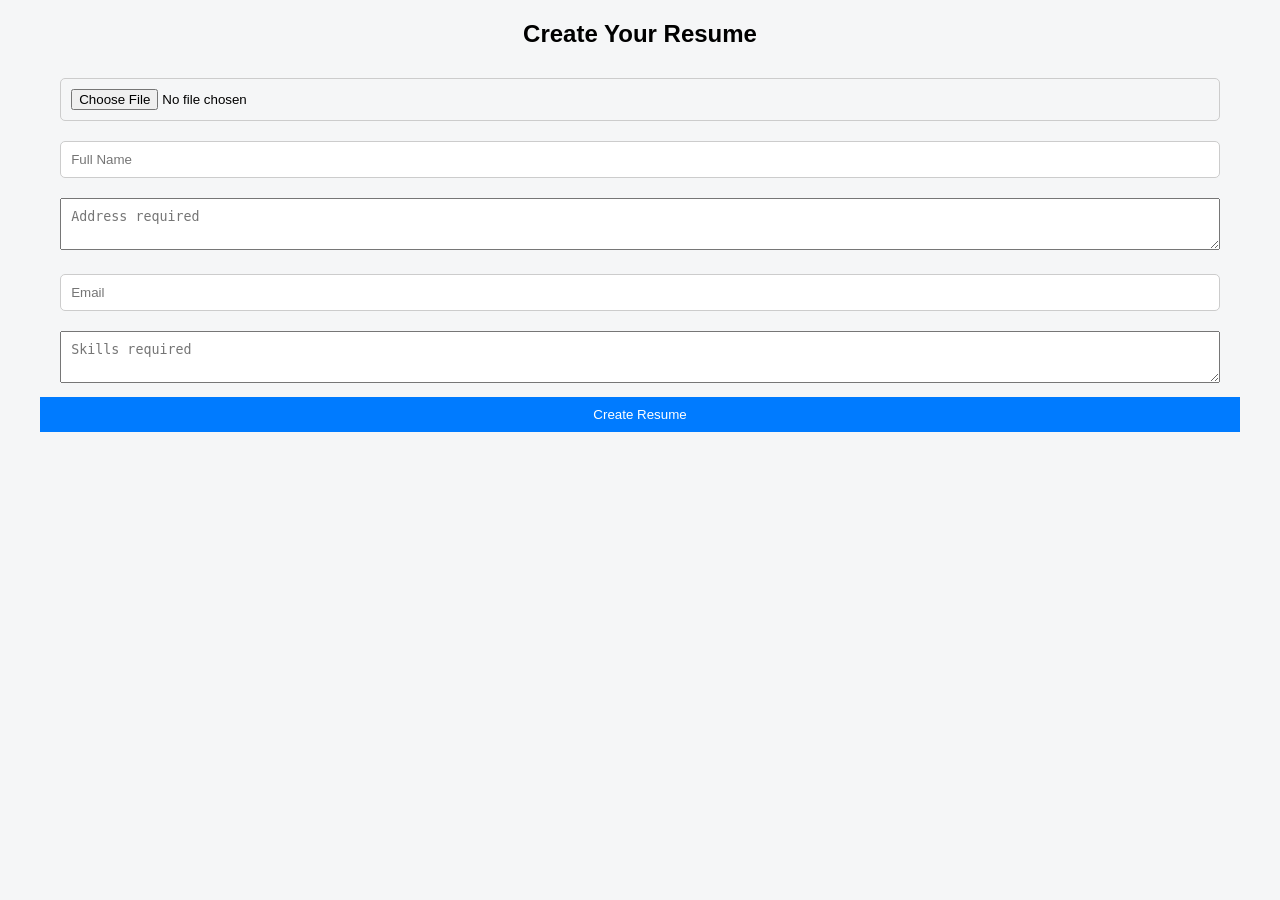
<file: dashboard.html>
<!DOCTYPE html>

<html lang="en">

<head>
    <title>User Registration</title>
    <style>
        body {
            font-family: Arial, sans-serif;
            background-color: #f5f6f7;
            text-align: center;
        }

        .box {
            width: 350px;
            margin: 100px auto;
            padding: 30px;
            background: white;
            border-radius: 10px;
            box-shadow: 0px 0px 10px rgba(0, 0, 0, 0.1);
        }

        input {
            width: 90%;
            padding: 10px;
            margin: 10px 0;
            border: 1px solid #ccc;
            border-radius: 5px;
        }

        button {
            width: 95%;
            padding: 10px;
            background: #007bff;
            color: white;
            border: none;
        }

        button:hover {
            background: #0056b3;
        }

        a {
            text-decoration: none;
            color: #007bff;
        }
        input, textarea {
            width: 90%;
            padding: 10px;
            margin: 10px 0;
        }
    </style>
</head>

<body>
    <div class="" box>
        <h2>Create Your Resume</h2>
        <form action="resume" methos="POST" enctype="multipart/form-data"></form>
        <input type="file" name="image" required>
        <input type="text" name="fullname" placeholder="Full Name" required>
        <textarea name="address" placeholder="Address required"></textarea>
        <input type="email" name="email" placeholder="Email" required>
        <textarea name="skills" placeholder="Skills required"></textarea>
        <button type="submit">Create Resume</button>
        </form>
    </div>
</body>

</html>
</file>
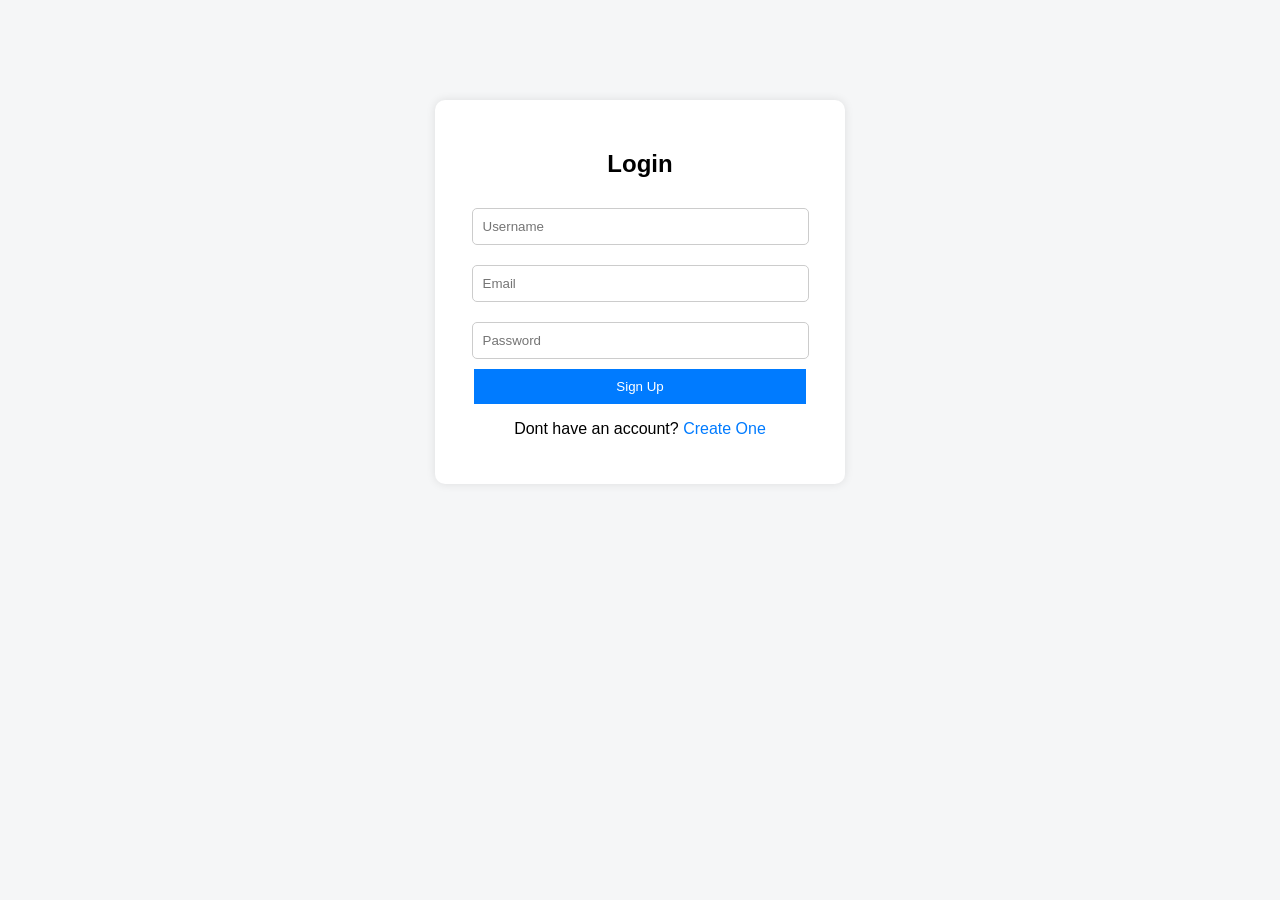
<file: login.html>
<!DOCTYPE html>

<html lang="en">

<head>
    <title>User Registration</title>
    <style>
        body {
            font-family: Arial, sans-serif;
            background-color: #f5f6f7;
            text-align: center;
        }

        .box {
            width: 350px;
            margin: 100px auto;
            padding: 30px;
            background: white;
            border-radius: 10px;
            box-shadow: 0px 0px 10px rgba(0, 0, 0, 0.1);
        }
        input {
            width: 90%;
            padding: 10px;
            margin: 10px 0;
            border: 1px solid #ccc;
            border-radius: 5px;
        }
        button {
            width: 95%;
            padding: 10px;
            background: #007bff;
            color: white;
            border: none;
        }
        button:hover {
            background: #0056b3;
        }
        a {
            text-decoration: none;
            color: #007bff;
        }
    </style>
</head>

<body>
    <div class="box">
        <h2>Login</h2>
        <form method="POST">
            <input type="text" name="username" placeholder="Username" required>
            <input type="email" name="email" placeholder="Email" required>
            <input type="password" name="password" placeholder="Password" required>
            <button type="submit">Sign Up</button>
        </form>

        <p>Dont have an account? <a href="/register">Create One</a></p>
    </div>
</body>

</html>
</file>
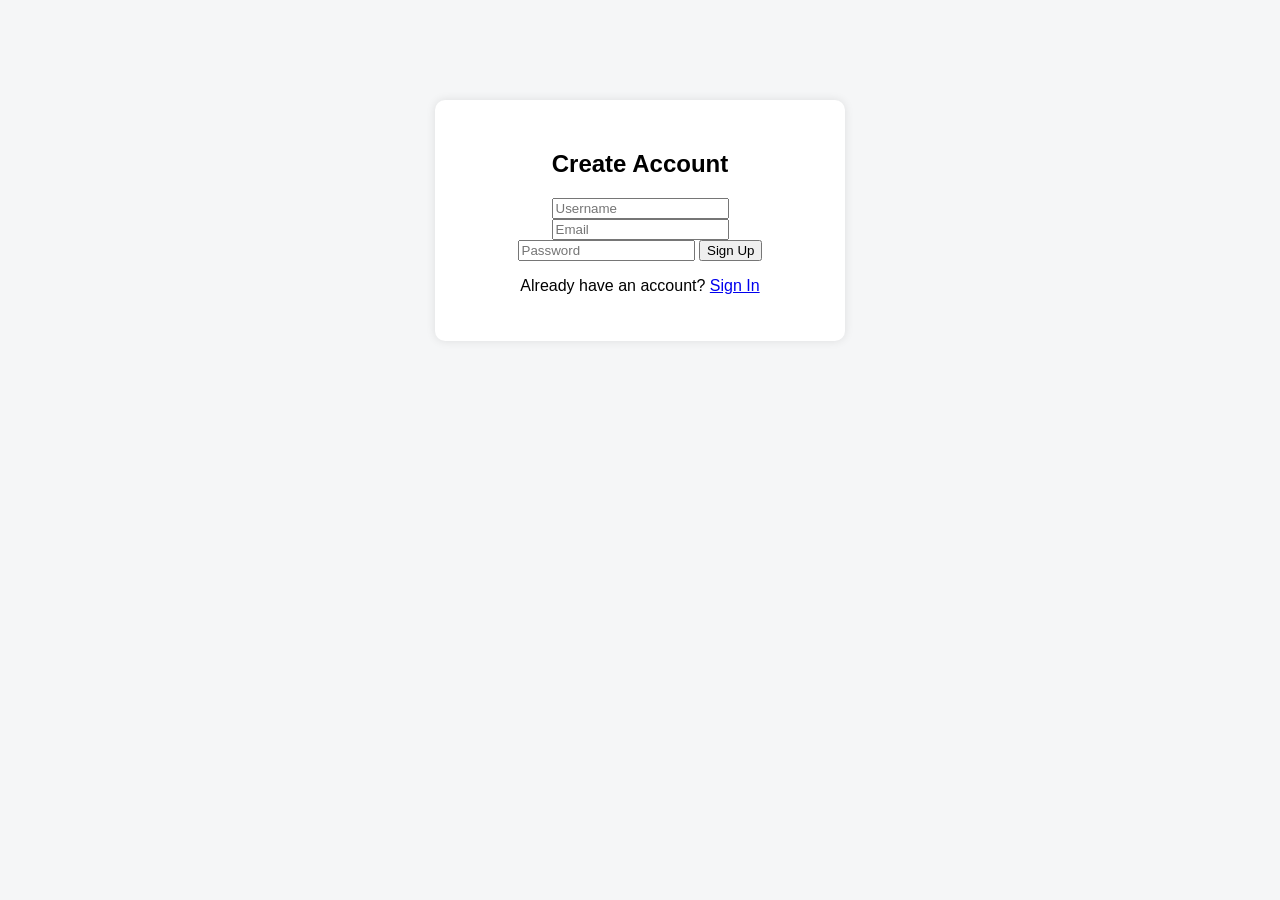
<file: register.html>
<!DOCTYPE html>

<html lang="en">

<head>
    <title>User Registration</title>
    <style>
        body {
            font-family: Arial, sans-serif;
            background-color: #f5f6f7;
            text-align: center;
        }

        .box {
            width: 350px;
            margin: 100px auto;
            padding: 30px;
            background: white;
            border-radius: 10px;
            box-shadow: 0px 0px 10px rgba(0, 0, 0, 0.1);
        }
    </style>
</head>

<body>
    <div class="box">
        <h2>Create Account</h2>
        <form method="POST">
            <input type="text" name="username" placeholder="Username" required>
            <input type="email" name="email" placeholder="Email" required>
            <input type="password" name="password" placeholder="Password" required>
            <button type="submit">Sign Up</button>
        </form>

        <p>Already have an account? <a href="/login">Sign In</a></p>
    </div>
</body>

</html>
</file>
